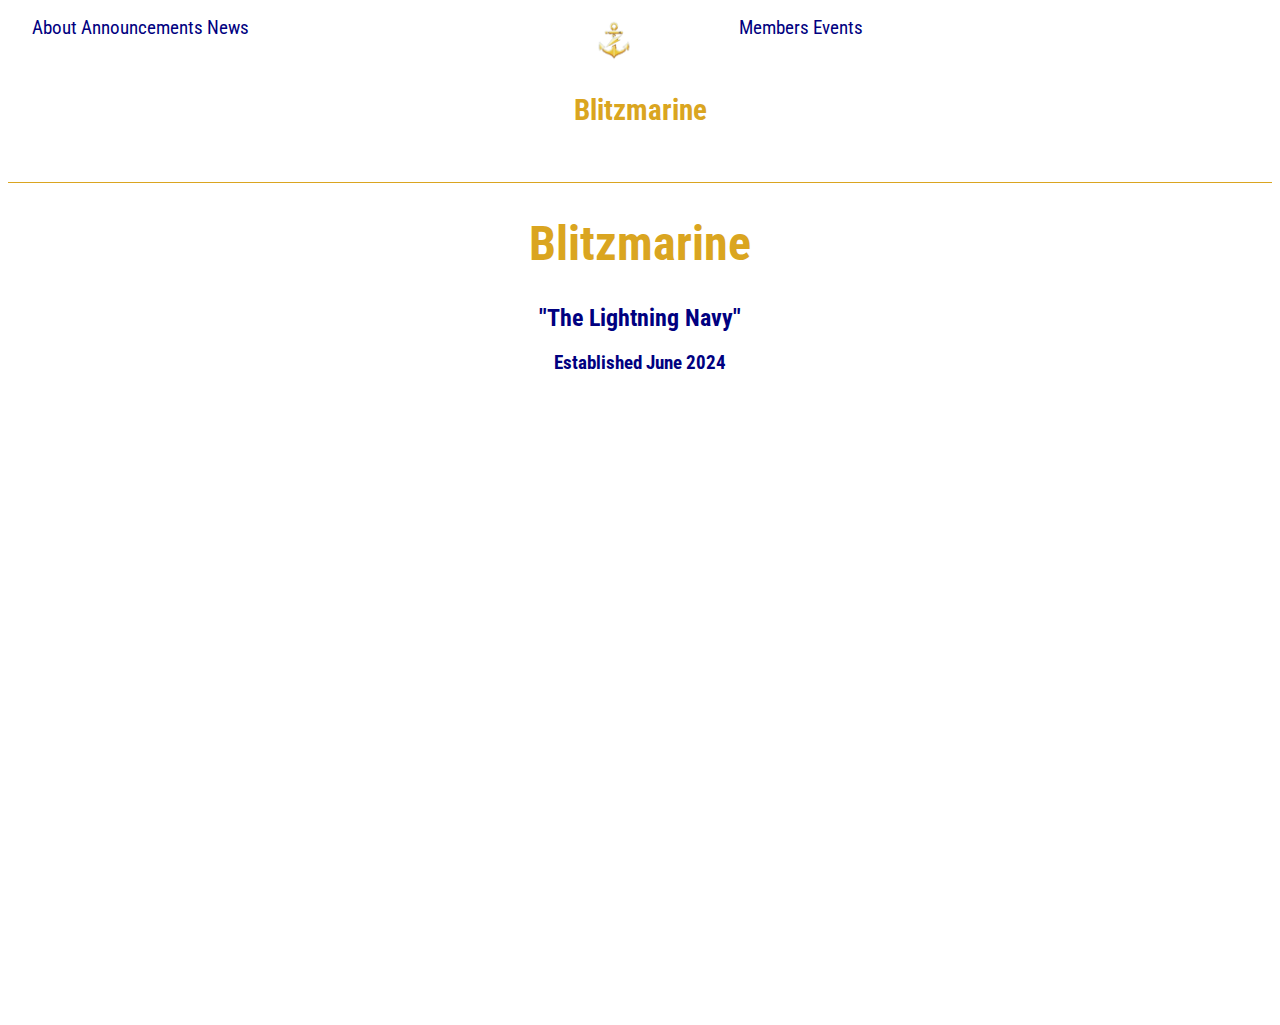
<file: templates/index.html>
<!DOCTYPE html>
<html>
    <head>
        <title>Blitzmarine Database</title>
        <link rel="icon" href="/static/assets/bm_logo_new.png">
        <link rel="preconnect" href="https://fonts.googleapis.com">
        <link rel="preconnect" href="https://fonts.gstatic.com" crossorigin>
        <link href="https://fonts.googleapis.com/css2?family=Open+Sans:ital,wght@0,300..800;1,300..800&family=Roboto+Condensed:ital,wght@0,100..900;1,100..900&display=swap" rel="stylesheet">
        <link rel="stylesheet" href="https://lib.cadenchau.com/lib.css">
        <link rel="stylesheet" href="/static/styles/globals.css">
        <link rel="stylesheet" href="/static/styles/style.css">
        <script src="https://lib.cadenchau.com/lib.js"></script>
        <script src="/static/scripts/script.js"></script>
    </head>
    <body>
        <div class="navigation">
            <div class="centered-vertically">
                <a href="/about">About</a>
                <a href="/announcements">Announcements</a>
                <a href="/news">News</a>
            </div>
            <div class="centered-vertically">
                <a href="/" class="centered-vertically" style="gap: 0; text-decoration: none">
                    <img class="navigation-icon" src="/static/assets/icon_blitzmarine.png">
                    <h2 class="text-accent">Blitzmarine</h2>
                </a>
            </div>
            <div class="centered-vertically" style="justify-content: right;">
                <a href="/members">Members</a>
                <a href="/events">Events</a>
            </div>
        </div>
        <div class="content centered-children">
            <div class="text-container">
                <h1>Blitzmarine</h1>
                <h2>"The Lightning Navy"</h2>
                <h3>Established June 2024</h3>
            </div>
        </div>
    </body>
</html>
</file>
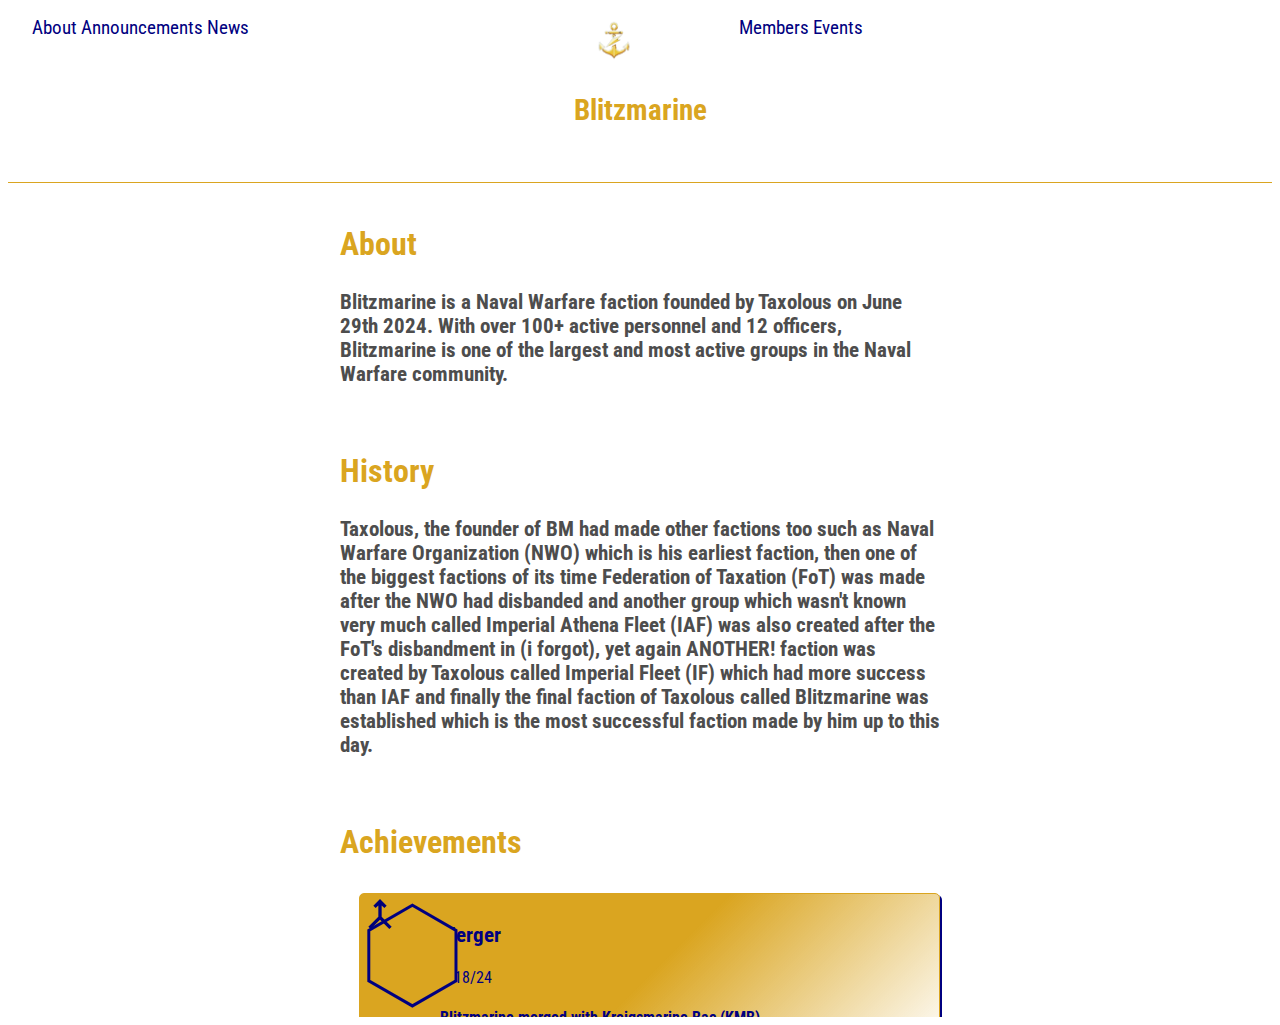
<file: templates/about.html>
<!DOCTYPE html>
<html>
    <head>
        <title>Blitzmarine Database | About</title>
        <link rel="icon" href="/static/assets/bm_logo_new.png">
        <link rel="preconnect" href="https://fonts.googleapis.com">
        <link rel="preconnect" href="https://fonts.gstatic.com" crossorigin>
        <link href="https://fonts.googleapis.com/css2?family=Open+Sans:ital,wght@0,300..800;1,300..800&family=Roboto+Condensed:ital,wght@0,100..900;1,100..900&display=swap" rel="stylesheet">
        <link rel="stylesheet" href="https://lib.cadenchau.com/lib.css">
        <link rel="stylesheet" href="/static/styles/globals.css">
        <link rel="stylesheet" href="/static/styles/style.css">
        <script src="https://lib.cadenchau.com/lib.js"></script>
        <script src="/static/scripts/script.js"></script>
    </head>
    <body>
        <div class="navigation">
            <div class="centered-vertically">
                <a href="/about">About</a>
                <a href="/announcements">Announcements</a>
                <a href="/news">News</a>
            </div>
            <div class="centered-vertically">
                <a href="/" class="centered-vertically" style="gap: 0; text-decoration: none">
                    <img class="navigation-icon" src="/static/assets/icon_blitzmarine.png">
                    <h2 class="text-accent">Blitzmarine</h2>
                </a>
            </div>
            <div class="centered-vertically" style="justify-content: right;">
                <a href="/members">Members</a>
                <a href="/events">Events</a>
            </div>
        </div>
        <div class="content centered-children">
            <div class="wrapper">
                <h2>About</h2>
                <h3>
                    Blitzmarine is a Naval Warfare faction founded by Taxolous on June 29th 2024. With over 100+ active personnel and 12 officers, Blitzmarine is one of the largest and most active groups in the Naval Warfare community.
                </h3>
                <br>
                <h2>History</h2>
                <h3>
                    Taxolous, the founder of BM had made other factions too such as Naval Warfare Organization (NWO) which is his earliest faction, then one of the biggest factions of its time Federation of Taxation (FoT) was made after the NWO had disbanded and another group which wasn't known very much called Imperial Athena Fleet (IAF) was also created after the FoT's disbandment in (i forgot), yet again ANOTHER! faction was created by Taxolous called Imperial Fleet (IF) which had more success than IAF and finally the final faction of Taxolous called Blitzmarine was established which is the most successful faction made by him up to this day.
                </h3>
                <br>
                <h2>Achievements</h2>
                <div class="achievements-container">
                    <div class="achievement">
                        <div class="achievement-icon centered-vertically">
                            <div class="centered-children">
                                <span>
                                    &#x2B22;
                                </span>
                                <img src="/static/assets/icon_merge.svg">
                            </div>
                        </div>
                        <div class="centered-vertically achievement-header">
                            <h3>Merger</h3>
                            <span>8/18/24</span>
                        </div>
                        <h4>Blitzmarine merged with Kreigsmarine Bac (KMB)</h4>
                    </div>
                    <div class="achievement">
                        <div class="achievement-icon centered-vertically">
                            <div class="centered-children">
                                <span>
                                    &#x2B22;
                                </span>
                                <img src="/static/assets/icon_merge.svg">
                            </div>
                        </div>
                        <div class="centered-vertically achievement-header">
                            <h3>Merger</h3>
                            <span></span>
                        </div>
                        <h4>Blitzmarine merged with Royal Rokovan Navy (RRN)</h4>
                    </div>
                    <div class="achievement">
                        <div class="achievement-icon centered-vertically">
                            <div class="centered-children">
                                <span>
                                    &#x2B22;
                                </span>
                                <img src="/static/assets/icon_merge.svg">
                            </div>
                        </div>
                        <div class="centered-vertically achievement-header">
                            <h3>Merger</h3>
                            <span></span>
                        </div>
                        <h4>Blitzmarine merged with United Federation (UF)</h4>
                    </div>
                    <div class="achievement">
                        <div class="achievement-icon centered-vertically">
                            <div class="centered-children">
                                <span>
                                    &#x2B22;
                                </span>
                                <img src="/static/assets/icon_skirmish.svg">
                            </div>
                        </div>
                        <div class="centered-vertically achievement-header">
                            <h3>Skirmish</h3>
                            <span>10/19/24</span>
                        </div>
                        <h4>Blitzmarine beat CoTS in skirmish for a 2-0 Blitzmarine victory</h4>
                    </div>
                    <div class="achievement">
                        <div class="achievement-icon centered-vertically">
                            <div class="centered-children">
                                <span>
                                    &#x2B22;
                                </span>
                                <img src="/static/assets/icon_skirmish.svg">
                            </div>
                        </div>
                        <div class="centered-vertically achievement-header">
                            <h3>Skirmish</h3>
                            <span>10/27/24</span>
                        </div>
                        <h4>Blitzmarine beat EAU in skirmish for a 2-0 Blitzmarine victory</h4>
                    </div>
                    <div class="achievement">
                        <div class="achievement-icon centered-vertically">
                            <div class="centered-children">
                                <span>
                                    &#x2B22;
                                </span>
                                <img src="/static/assets/icon_skirmish.svg">
                            </div>
                        </div>
                        <div class="centered-vertically achievement-header">
                            <h3>Skirmish</h3>
                            <span>11/2/24</span>
                        </div>
                        <h4>Blitzmarine beat ONB in skirmish for a 1-0 Blitzmarine victory</h4>
                    </div>
                    <div class="achievement">
                        <div class="achievement-icon centered-vertically">
                            <div class="centered-children">
                                <span>
                                    &#x2B22;
                                </span>
                                <img src="/static/assets/icon_record.svg">
                            </div>
                        </div>
                        <div class="centered-vertically achievement-header">
                            <h3>World Record</h3>
                            <span>8/25/24</span>
                        </div>
                        <h4>Blitzmarine achieved the world record for fastest win with a time of 2:45</h4>
                    </div>
                    <div class="achievement">
                        <div class="achievement-icon centered-vertically">
                            <div class="centered-children">
                                <span>
                                    &#x2B22;
                                </span>
                                <img src="/static/assets/icon_member.svg">
                            </div>
                        </div>
                        <div class="centered-vertically achievement-header">
                            <h3>Members</h3>
                            <span></span>
                        </div>
                        <h4>Achieved 100 members</h4>
                    </div>
                    <div class="achievement">
                        <div class="achievement-icon centered-vertically">
                            <div class="centered-children">
                                <span>
                                    &#x2B22;
                                </span>
                                <img src="/static/assets/icon_member.svg">
                            </div>
                        </div>
                        <div class="centered-vertically achievement-header">
                            <h3>Members</h3>
                            <span></span>
                        </div>
                        <h4>Achieved 200 members</h4>
                    </div>
                    <div class="achievement">
                        <div class="achievement-icon centered-vertically">
                            <div class="centered-children">
                                <span>
                                    &#x2B22;
                                </span>
                                <img src="/static/assets/icon_host.svg">
                            </div>
                        </div>
                        <div class="centered-vertically achievement-header">
                            <h3>Hosts</h3>
                            <span>8/26/24</span>
                        </div>
                        <h4>Celebrated the 100th host</h4>
                    </div>
                </div>
            </div>
        </div>
    </body>
</html>
</file>
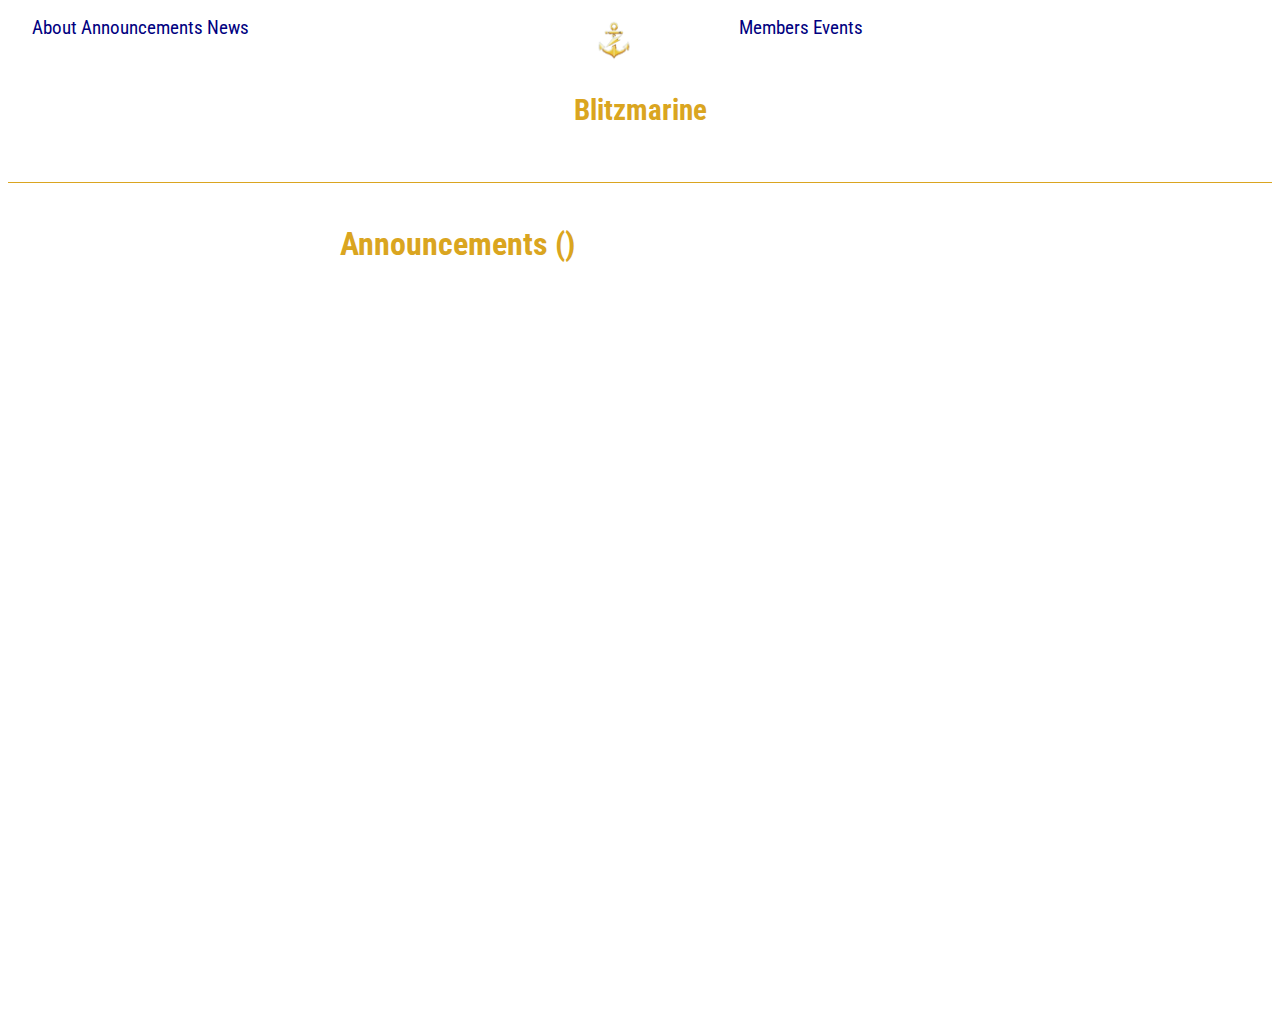
<file: templates/announcements.html>
<!DOCTYPE html>
<html>
    <head>
        <title>Blitzmarine Database | Announcements</title>
        <link rel="icon" href="/static/assets/bm_logo_new.png">
        <link rel="preconnect" href="https://fonts.googleapis.com">
        <link rel="preconnect" href="https://fonts.gstatic.com" crossorigin>
        <link href="https://fonts.googleapis.com/css2?family=Open+Sans:ital,wght@0,300..800;1,300..800&family=Roboto+Condensed:ital,wght@0,100..900;1,100..900&display=swap" rel="stylesheet">
        <link rel="stylesheet" href="https://lib.cadenchau.com/lib.css">
        <link rel="stylesheet" href="/static/styles/globals.css">
        <link rel="stylesheet" href="/static/styles/style.css">
        <script src="https://lib.cadenchau.com/lib.js"></script>
        <script src="/static/scripts/script.js"></script>
        <script src="/static/scripts/announcement_load.js"></script>
    </head>
    <body>
        <div class="navigation">
            <div class="centered-vertically">
                <a href="/about">About</a>
                <a href="/announcements">Announcements</a>
                <a href="/news">News</a>
            </div>
            <div class="centered-vertically">
                <a href="/" class="centered-vertically" style="gap: 0; text-decoration: none">
                    <img class="navigation-icon" src="/static/assets/icon_blitzmarine.png">
                    <h2 class="text-accent">Blitzmarine</h2>
                </a>
            </div>
            <div class="centered-vertically" style="justify-content: right;">
                <a href="/members">Members</a>
                <a href="/events">Events</a>
            </div>
        </div>
        <div class="content centered-children">
            <div class="wrapper">
                <h2>Announcements (<span id="announcementAmount"></span>)</h2>
                <div class="gap"></div>
                <div id="announcementsContainer"></div>
            </div>
        </div>
    </body>
</html>
</file>
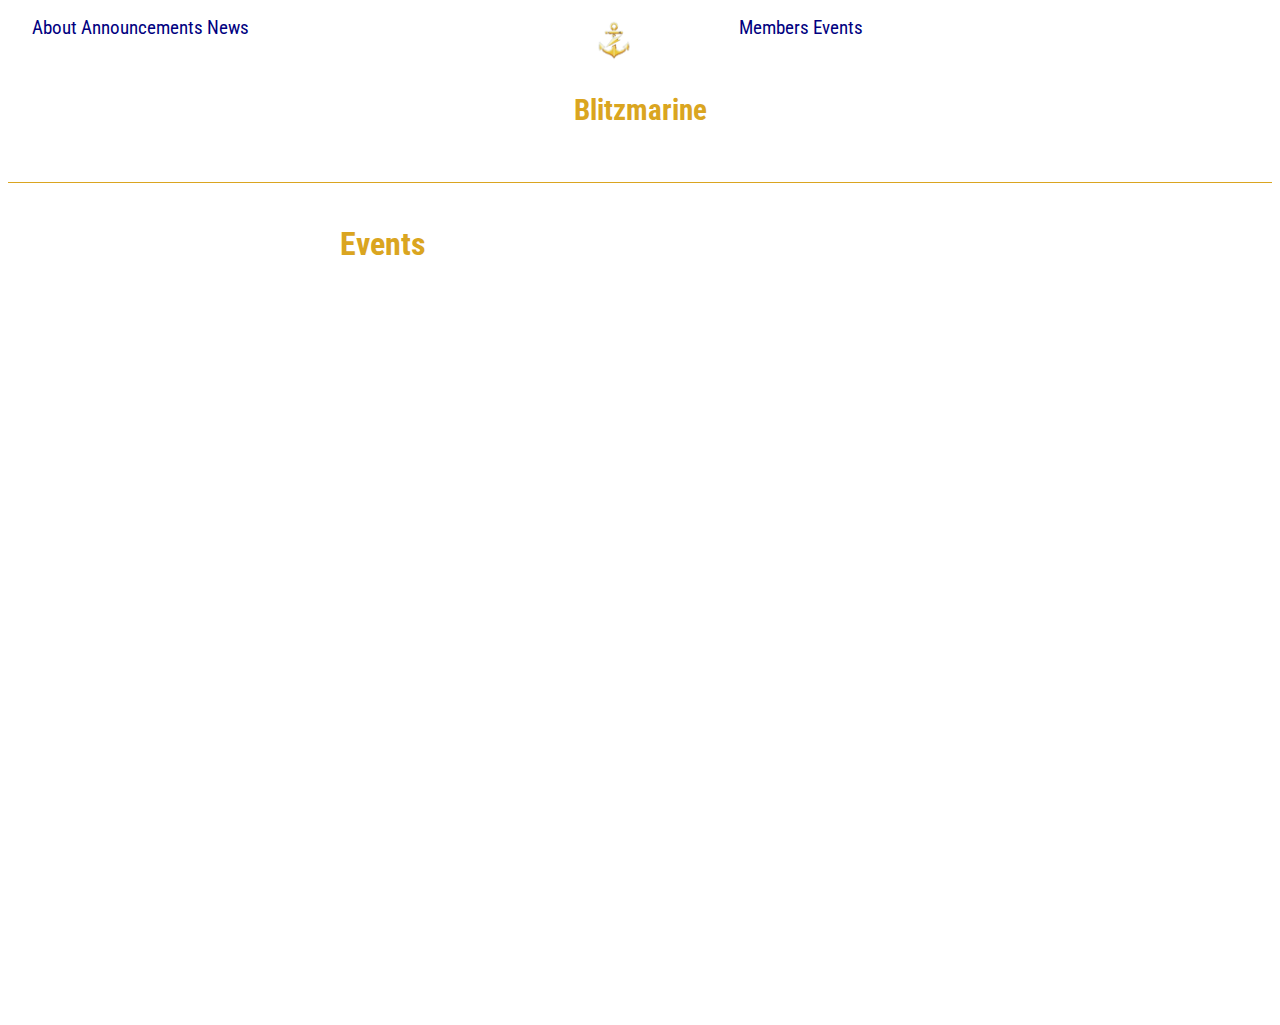
<file: templates/events.html>
<!DOCTYPE html>
<html>
    <head>
        <title>Blitzmarine Database | Events</title>
        <link rel="icon" href="/static/assets/bm_logo_new.png">
        <link rel="preconnect" href="https://fonts.googleapis.com">
        <link rel="preconnect" href="https://fonts.gstatic.com" crossorigin>
        <link href="https://fonts.googleapis.com/css2?family=Open+Sans:ital,wght@0,300..800;1,300..800&family=Roboto+Condensed:ital,wght@0,100..900;1,100..900&display=swap" rel="stylesheet">
        <link rel="stylesheet" href="https://lib.cadenchau.com/lib.css">
        <link rel="stylesheet" href="/static/styles/globals.css">
        <link rel="stylesheet" href="/static/styles/style.css">
        <script src="https://lib.cadenchau.com/lib.js"></script>
        <script src="/static/scripts/script.js"></script>
        <script src="/static/scripts/events_load.js"></script>
    </head>
    <body>
        <div class="navigation">
            <div class="centered-vertically">
                <a href="/about">About</a>
                <a href="/announcements">Announcements</a>
                <a href="/news">News</a>
            </div>
            <div class="centered-vertically">
                <a href="/" class="centered-vertically" style="gap: 0; text-decoration: none">
                    <img class="navigation-icon" src="/static/assets/icon_blitzmarine.png">
                    <h2 class="text-accent">Blitzmarine</h2>
                </a>
            </div>
            <div class="centered-vertically" style="justify-content: right;">
                <a href="/members">Members</a>
                <a href="/events">Events</a>
            </div>
        </div>
        <div class="content centered-children">
            <div class="wrapper">
                <h2 class="text-accent">Events</h2>
                <div class="break"></div>
                <div id="eventsContainer"></div>
                <div class="gap"></div>
            </div>
        </div>
    </body>
</html>
</file>
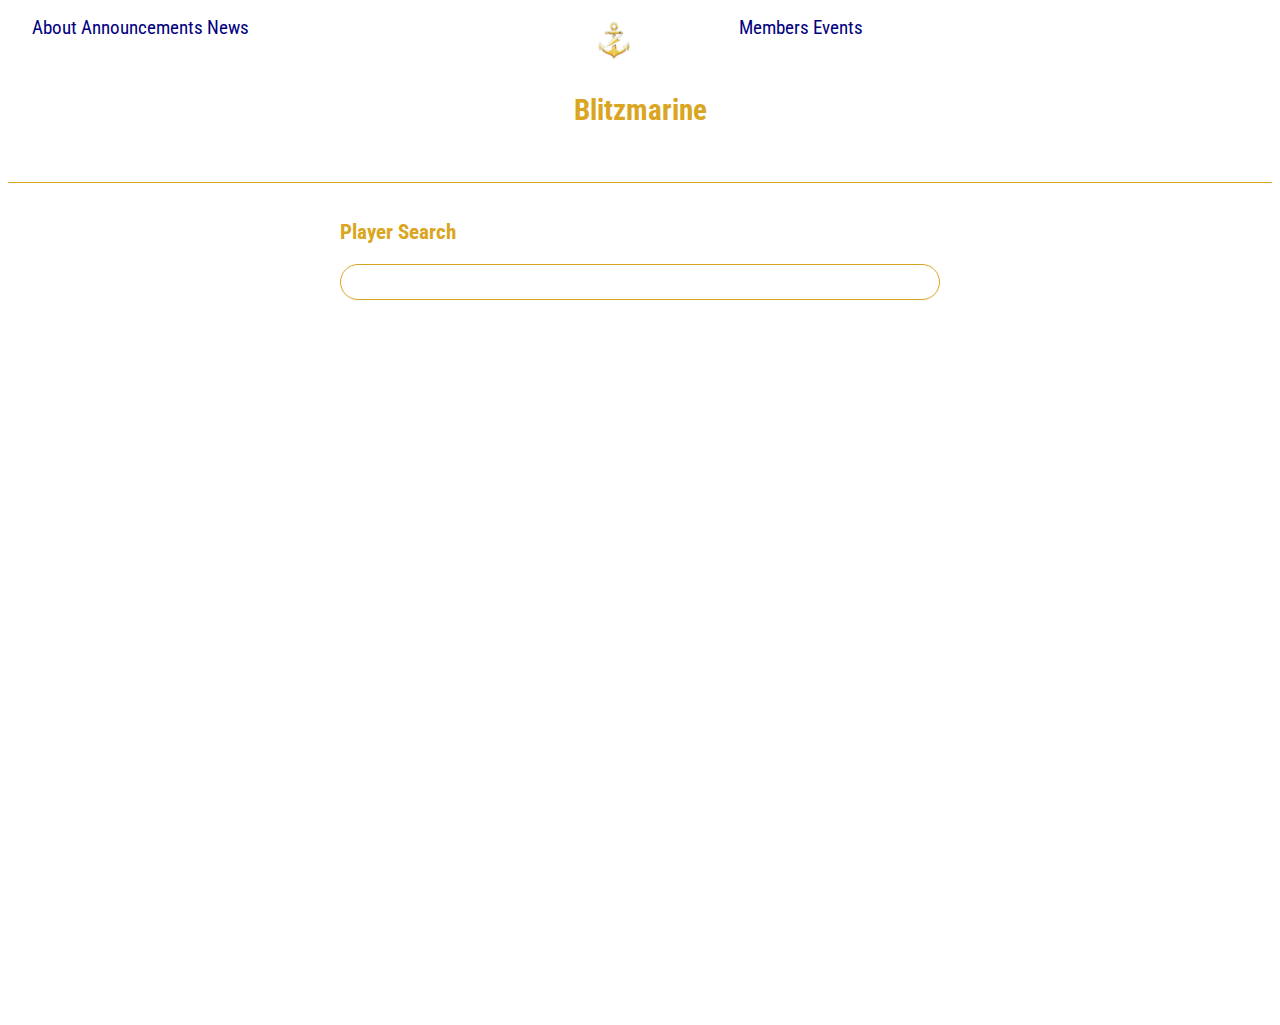
<file: templates/members.html>
<!DOCTYPE html>
<html>
    <head>
        <title>Blitzmarine Database | Members</title>
        <link rel="icon" href="/static/assets/bm_logo_new.png">
        <link rel="preconnect" href="https://fonts.googleapis.com">
        <link rel="preconnect" href="https://fonts.gstatic.com" crossorigin>
        <link href="https://fonts.googleapis.com/css2?family=Open+Sans:ital,wght@0,300..800;1,300..800&family=Roboto+Condensed:ital,wght@0,100..900;1,100..900&display=swap" rel="stylesheet">
        <link rel="stylesheet" href="https://lib.cadenchau.com/lib.css">
        <link rel="stylesheet" href="/static/styles/globals.css">
        <link rel="stylesheet" href="/static/styles/style.css">
        <script src="https://lib.cadenchau.com/lib.js"></script>
        <script src="/static/scripts/script.js"></script>
        <script src="/static/scripts/members_load.js"></script>
    </head>
    <body>
        <div class="navigation">
            <div class="centered-vertically">
                <a href="/about">About</a>
                <a href="/announcements">Announcements</a>
                <a href="/news">News</a>
            </div>
            <div class="centered-vertically">
                <a href="/" class="centered-vertically" style="gap: 0; text-decoration: none">
                    <img class="navigation-icon" src="/static/assets/icon_blitzmarine.png">
                    <h2 class="text-accent">Blitzmarine</h2>
                </a>
            </div>
            <div class="centered-vertically" style="justify-content: right;">
                <a href="/members">Members</a>
                <a href="/events">Events</a>
            </div>
        </div>
        <div class="content">
            <div class="wrapper">
                <h3 class="text-accent">Player Search</h3>
                <div class="gap"></div>
                <input id="membersearch" type="text" autocomplete="off" spellcheck="false">
                <div class="break"></div>
                <div id="memberContainer"></div>
            </div>
        </div>
    </body>
</html>
</file>
<file: static/styles/globals.css>
:root {
    --background: white;
    --accent-very-light: rgb(237, 228, 203);
    --accent: goldenrod;
    --accent-light: rgb(255, 209, 92);
    --accent-secondary: navy;
    --secondary: rgb(77, 77, 77);
    --background-light: rgb(247, 247, 255);
}
</file>
<file: static/styles/style.css>
body {
    font-family: "Roboto Condensed";
    user-select: none;
    overflow-x: hidden;
}

.navigation {
    padding: 0.5rem;
    box-sizing: border-box;
    border: solid 1px var(--accent);
    border-style: none none solid none;
    display: grid;
    grid-template-columns: 1fr auto 1fr;
    color: var(--accent);
}

.navigation h1 {
    font-size: 2rem;
}

.navigation-icon {
    width: 3rem;
    height: 3rem;
}

.navigation .centered-vertically {
    gap: 2rem;
    padding: 0 1rem;
}

.navigation .centered-vertically:nth-child(2) {
    gap: 0.5rem;
}

.navigation a {
    font-size: 1.2rem;
    color: var(--accent-secondary);
    text-decoration: none;
}

.navigation a:hover {
    text-decoration: underline;
}

.text-container {
    text-align: center;
    color: var(--accent-secondary)
}

.text-container h1 {
    font-size: 3rem;
    color: var(--accent);
}

.text-container h2 {
    font-size: 1.5rem;
    color: var(--accent-secondary);
}


.content {
    height: calc(100vh - 4.1rem);
    overflow: auto;
    display: flex;
    justify-content: center;
}

.wrapper {
    width: 50%;
    padding: 1rem;
    box-sizing: border-box;
    height: 100%;
}

.wrapper h2 {
    color: var(--accent);
    font-size: 2rem;
}

.wrapper h3 {
    color: var(--secondary);
    font-size: 1.3rem;
}

.achievement {
    position: relative;
    border: solid 1px var(--accent);
    padding: 0.5rem;
    padding-left: 5rem;
    box-sizing: border-box;
    border-radius: 5px;
    color: var(--accent-secondary);
    background: linear-gradient(135deg, var(--accent) 50%, transparent);
    margin-bottom: 0.5rem;
    box-shadow: 2px 2px var(--accent-secondary);
    flex-direction: column;
    margin: 2rem 0;
    margin-left: 1.2rem;
}

.achievement h3 {
    color: var(--accent-secondary);
}

.achievement:last-child {
    margin-bottom: 0;
}

.achievement-header {
    color: var(--accent-secondary);
    gap: 0.5rem;
}

.achievement-icon {
    position: absolute;
    left: 0;
    top: 0;
    height: 100%;    
}

.achievement-icon span {
    font-size: 7.5rem;
    line-height: 7.5rem;
    position: absolute;
    color: var(--accent);
    -webkit-text-stroke-width: 3px;
    -webkit-text-stroke-color: var(--accent-secondary);
}

.achievement-icon img {
    width: 2.5rem;
    height: 2.5rem;
    z-index: 999;
    filter: invert(11%) sepia(37%) saturate(6181%) hue-rotate(235deg) brightness(97%) contrast(144%);
}

#memberContainer {
    padding-bottom: 1rem;
}

#membersearch {
    border-radius: 5rem;
    border: solid 1px var(--accent);
    width: 100%;
    padding: 0.5rem 0.8rem;
    box-sizing: border-box;
    font-family: "Open Sans";
    font-size: 0.8rem;
    transition: 0.3s ease-in-out;
}

#membersearch:focus {
    box-shadow: 2px 2px var(--accent-secondary);
}

.text-accent {
    color: var(--accent) !important;
}

.text-accent-secondary {
    color: var(--accent-secondary) !important;
}

.member {
    border: solid 1px var(--accent);
    padding: 0.5rem;
    box-sizing: border-box;
    border-radius: 5px;
    position: relative;
    margin-bottom: 0.5rem;
    gap: 0.5rem;
    transition: 0.3s ease-in-out;
    cursor: pointer;
}

.member:hover {
    box-shadow: 2px 2px var(--accent-secondary);
}

.member-right {
    position: absolute;
    height: 100%;
    right: 0.5rem;
    top: 0;
}

.member-right div {
    text-align: right;
}

.member .centered-vertically {
    gap: 0.5rem;
}

.medal {
    width: auto;
    height: 1.2rem;
    margin-right: -1.2rem;
}

.medal:first-child {
    z-index: 4;
}

.medal:nth-child(2) {
    z-index: 3;
}

.medal:nth-child(3) {
    z-index: 2;
}

.event {
    border: solid 1px var(--accent);
    padding: 0.5rem;
    box-sizing: border-box;
    border-radius: 5px;
    box-shadow: 2px 2px var(--accent-secondary);
    position: relative;
    margin-bottom: 1rem;
}

.event h3 {
    gap: 0.5rem;
}

.event-date {
    font-size: 0.8rem;
}

.event-right {
    height: 100%;
    gap: 0.5rem;
    position: absolute;
    right: 1rem;
    top: 0;
}

.event-tag {
    border-radius: 5rem;
    padding: 0.2rem 0.5rem;
    color: var(--background);
    background: gray;
    font-size: 0.6rem;
    font-family: "Open Sans";
    font-weight: normal;
}

.event-member {
    display: inline-block;
    border-radius: 50%;
    border: solid 1px var(--accent);
    width: 2rem;
    height: 2rem;
    margin-left: -1rem;
}

button {
    border: solid 1px var(--accent);
    color: var(--accent);
    font-family: "Open Sans";
    border-radius: 5px;
    background: transparent;
    font-size: 0.8rem;
    padding:  0.2rem 0.5rem;
    box-sizing: border-box;
    cursor: pointer;
    transition: 0.3s ease-in-out;
}

button:hover {
    background: var(--accent);
    color: var(--background);
}

.member-avatar {
    height: 3rem;
    width: 3rem;
    border-radius: 50%;
}

.attendance-member {
    border: solid 1px var(--accent);
    border-radius: 5px;
    padding: 0.5rem;
    box-sizing: border-box;
    gap: 0.5rem;
    margin-bottom: 0.5rem;
    text-decoration: none;
    color: var(--accent);
    transition: 0.3s ease-in-out;
}

.attendance-member:hover {
    box-shadow: 2px 2px var(--accent-secondary);
}

.attendance-member img {
    width: 2rem;
    height: 2rem;
    border-radius: 50%;
    border: solid 1px var(--accent);
}

.attendee-rank {
    font-size: 0.8rem;
}

#eventNotes {
    font-family: "Open Sans";
    border: solid 1px var(--accent-secondary);
    padding: 0.5rem;
    box-sizing: border-box;
    border-radius: 5px;
    background: var(--background-light);
}

::-webkit-scrollbar {
    width: 10px;
    height: 10px;
}

::-webkit-scrollbar-track {
    background: transparent;
}

::-webkit-scrollbar-thumb {
    background: var(--accent);
}

::-webkit-scrollbar-thumb:hover {
    background: var(--accent-light);
}

.icon {
    height: 1.5rem;
    width: 1.5rem;
    border-radius: 50%;
}

.attended-event {
    border: solid 1px var(--accent);
    padding: 0.5rem;
    box-sizing: border-box;
    margin-bottom: 0.5rem;
    border-radius: 5px;
    position: relative;
}

#attendedContainer, #hostsContainer {
    max-height: 30rem;
    overflow-y: auto;
    padding-right: 0.5rem;
}

#eventHost {
    text-decoration: underline;
    color: var(--accent-secondary);
}

#eventGallery {
    display: flex;
    overflow-x: auto;
    white-space: nowrap;
    gap: 1rem;
    padding-bottom: 0.5rem;
    overflow-y: hidden;
}

#eventGallery img {
    height: 12rem;
    cursor: pointer;
    transition: 0.3s ease-in-out;
}

#eventGallery img:hover {
    transform: scale(1.1);
}

.announcement {
    border: solid 1px var(--accent);
    border-radius: 5px;
    padding: 0.5rem;
    box-sizing: border-box;
    margin-bottom: 0.5rem;
    user-select: text;
}

.announcement-header {
    gap: 0.5rem;
    color: inherit;
    text-decoration: none;
    user-select: none;
}

.announcement-header img {
    width: 2rem;
    height: 2rem;
    border-radius: 50%;
}

.announcement-content {
    word-wrap: break-word;
    padding-left: 2.5rem;
    font-family: "Open Sans";
    white-space: pre-wrap;
    margin: 0;
}

.mention {
    background: var(--accent);
    border-radius: 5px;
    color: white;
    padding: 0 0.2rem;
    line-height: 0.9rem;
    font-size: 0.9rem;
}

#announcementsContainer {
    padding-bottom: 0.5rem;
}

.announcement-header h3:hover {
    text-decoration: underline;
}

.spoiler {
    border-radius: 5px;
    padding: 0 0.2rem;
    line-height: 0.9rem;
    cursor: pointer;
    background: rgba(0, 0, 0, 0.5);
}

.spoiler > * {
    opacity: 0.8;
}

.spoiler-hide > * {
    visibility: hidden;
}

.spoiler-hide {
    background: black;
}

.announcement-content a {
    color: var(--accent);
    text-decoration: none;
}

.announcement-content a:hover {
    text-decoration: underline;
}

.reactions-container {
    gap: 0.5rem;
    padding-left: 2.5rem;
    user-select: none;
}

.reaction {
    border: solid 1px var(--accent);
    padding: 0 0.1rem;
    border-radius: 5px;
    background: var(--accent-very-light);
}

::selection {
    background: var(--accent);
    color: var(--background);
}
</file>
